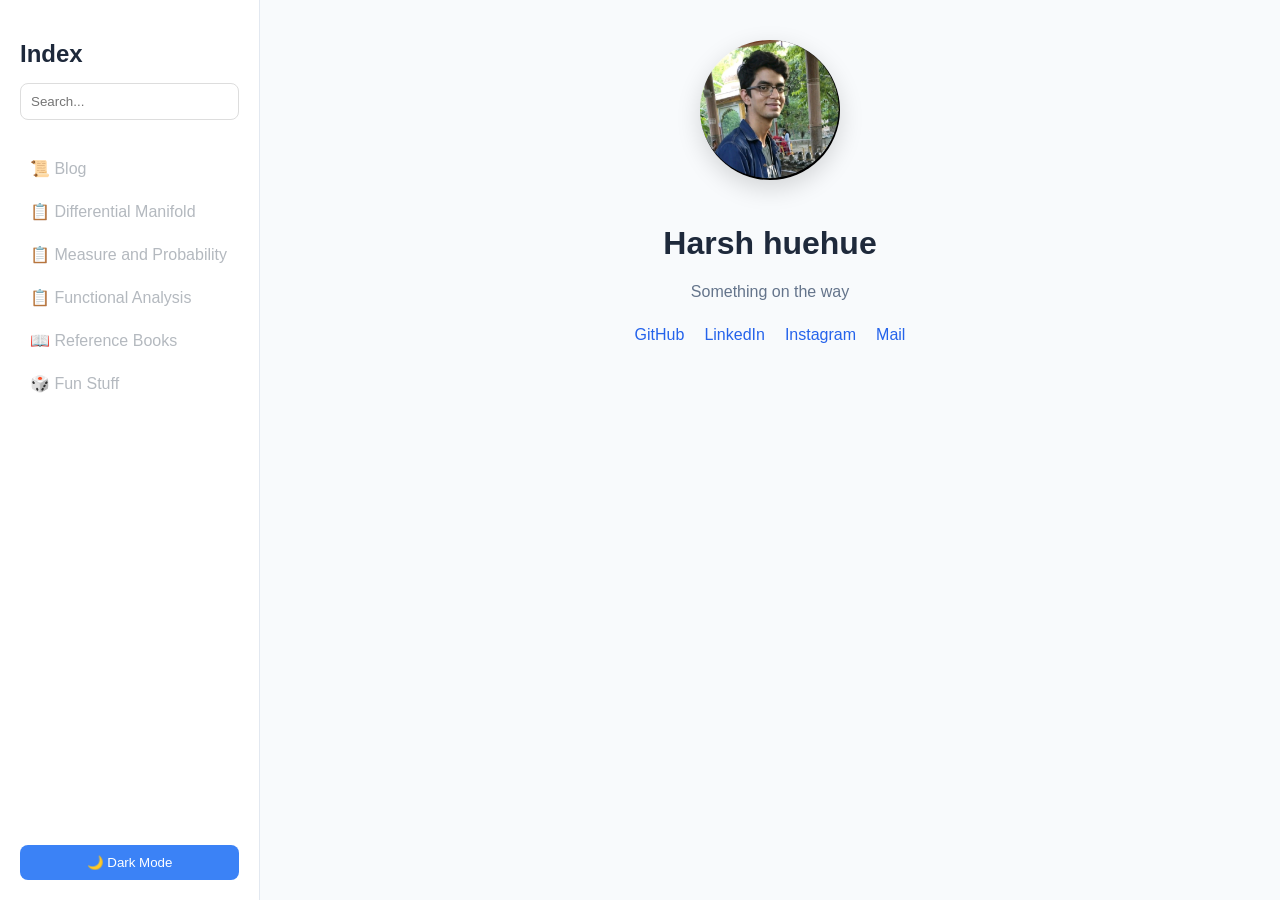
<file: index.html>
<!DOCTYPE html>
<html>
<head>
  <title>Home</title>
  <script>
  if (localStorage.getItem("darkMode") === "enabled") {
    document.documentElement.classList.add("dark");
  }
</script>
  <link rel="stylesheet" href="style.css">
  <meta name="viewport" content="width=device-width, initial-scale=1.0">
</head>
<body>

<div class="container">
  <button class="menu-toggle" onclick="toggleMenu()">☰ Menu</button>
  <!-- Sidebar -->
  <aside class="sidebar" id="sidebar">
    <h2>Index</h2>

    <input type="text" id="search" placeholder="Search...">

    <ul id="notesList">
      <li><a href="Notes/blog.html">📜 Blog</a></li>
      <li><a href="Notes/DM.html">📋 Differential Manifold</a></li>
      <li><a href="Notes/MP.html">📋 Measure and Probability</a></li>
      <li><a href="Notes/FA.html">📋 Functional Analysis</a></li>
      <li><a href="Notes/coding.html">📖 Reference Books</a></li>
      <li><a href="Notes/Fun.html">🎲 Fun Stuff</a></li>      
    </ul>

    <button onclick="toggleDark()">🌙 Dark Mode</button>
  </aside>

  <!-- Main Content -->
 <main class="content">

  <div class="home">

    <img src='pfp.jpg' alt="My Photo" class="profile-pic">

    <h1>Harsh huehue</h1>

    <p class="intro">
      Something on the way
    </p>

    <div class="socials">
      <a href='https://github.com/harsht22'>GitHub</a>
      <a href='https://www.linkedin.com/in/harsh-tandon-71bb15271/'>LinkedIn</a>
      <a href='https://www.instagram.com/laplacesdemonishere/'>Instagram</a>
      <a href='mailto:harsht22@iiserb.ac.in'>Mail</a>
    </div>

  </div>

</main>
</div>

<script src="script.js"></script>
</body>
</html>
</file>
<file: style.css>
* {
  box-sizing: border-box;
}

body {
  margin: 0;
  font-family: -apple-system, BlinkMacSystemFont, "Segoe UI", Roboto, sans-serif;
  background: #f8fafc;
  color: #1e293b;
}
.home {
  max-width: 600px;
  margin: 0 auto;
  text-align: center;
}
.button{
  border: 1px solid #e2e8f0;
  border-radius: 999px; /* pill shape */

  padding: 8px 14px;
  font-size: 14px;
  font-weight: 500;

  cursor: pointer;

  transition: all 0.2s ease;
}
button.active {
  background: #2563eb;
  color: white;
  border-color: #2563eb;
}

/* Profile image */
.profile-pic{
  width: 140px;
  height: 140px;
  border-radius: 50%;
  object-fit: cover;
  margin-bottom: 20px;
  box-shadow: 0 8px 25px rgba(0,0,0,0.15);
}

.profile-pic:hover{
  transform: scale(1.05);
  transition: 0.3s;
}
/* Heading */
.home h1 {
  font-size: 28px;
  margin-bottom: 10px;
}

/* Intro text */
.intro {
  color: #64748b;
  font-size: 16px;
  line-height: 1.6;
}

/* Socials */
.socials {
  margin-top: 20px;
  display: flex;
  justify-content: center;
  gap: 20px;
}

.socials a {
  text-decoration: none;
  color: #2563eb;
  font-weight: 500;
}

.socials a:hover {
  text-decoration: underline;
}
.container {
  display: flex;
  height: 100vh;
}

/* Sidebar */
.sidebar {
  width: 260px;
  background: white;
  border-right: 1px solid #e2e8f0;
  padding: 20px;
  display: flex;
  flex-direction: column;
}

.sidebar h2 {
  margin-bottom: 15px;
}

.sidebar input {
  padding: 10px;
  border-radius: 8px;
  border: 1px solid #ddd;
  margin-bottom: 15px;
  outline: none;
}

.sidebar input:focus {
  border-color: #3b82f6;
}

.sidebar ul {
  list-style: none;
  padding: 0;
  flex: 1;
}

.sidebar li {
  margin-bottom: 8px;
}

.sidebar a {
  text-decoration: none;
  color: #b4b9bf;
  padding: 8px 10px;
  border-radius: 8px;
  display: block;
  transition: 0.2s;
}

.sidebar a:hover {
  background: #f1f5f9;
  color: #2563eb;
}

/* Button */
.sidebar button {
  padding: 10px;
  border: none;
  border-radius: 8px;
  background: #3b82f6;
  color: white;
  cursor: pointer;
  transition: 0.2s;
}

.sidebar button:hover {
  background: #2563eb;
}

/* Main Content */
.content {
  flex: 1;
  padding: 40px;
  overflow-y: auto;
}

.content h1 {
  font-size: 32px;
  margin-bottom: 10px;
}

.content p {
  color: #64748b;
}

.content h2 {
  margin-top: 25px;
}

.content p {
  line-height: 1.7;
}

/*iframe {
  margin-top: 6-px;
  box-shadow: 0 4px 20px rgba(0,0,0,0.1);
}*/ 
/*.doc-section {
  display: block;
}

.doc-section button {
  position: relative;
  z-index: 1;
  display: block;
  margin-bottom: 15px; 👈 pushes iframe down 
}

#viewer {
  width: 100%;
  height: 70vh;
  border: none;
  display: block; /* 👈 important 
}*/
.doc-layout {
  display: flex;
  height: 80vh;
  gap: 50px
}

/* Left panel */
.doc-list {
  position: relative;
  z-index: 1;
  width: 200px;
  display: flex;
  flex-direction: column;
  gap: 10px;
}

.doc-list button {
  background: transparent;
  color: #475569;

  border: 1px solid #e2e8f0;
  border-radius: 500px; /* pill shape */

  padding: 8px 14px;
  font-size: 14px;
  font-weight: 500;

  cursor: pointer;

  transition: all 0.2s ease;
}
.doc-list button:hover {
  background: #f1f5f9;
  color: #2563eb;
  border-color: #cbd5f5;
}
.doc-list button.active {
  background: #2563eb;
  color: white;
  border-color: #2563eb;

  box-shadow: 0 4px 12px rgba(37, 99, 235, 0.3);
}
/* Right panel */
.doc-viewer {
  
  flex: 1;
}

#viewer {
  width: 100%;
  height: 1080px;
  border: none;
}
/* DARK MODE */
.dark body {
  background: #0f172a;
  color: #e2e8f0;
}

.dark .sidebar {
  background: #020617;
  border-right: 1px solid #1e293b;
}

.dark .sidebar a {
  color: #cbd5f5;
}

.dark .sidebar a:hover {
  background: #1e293b;
}

.dark .sidebar input {
  background: #020617;
  border: 1px solid #334155;
  color: white;
}

.dark .sidebar button {
  background: #6366f1;
}
.dark button{
  background: #020617;
  color: #e2e8f0
}
.dark button.active {
  background: #6366f1;
  color: white;
  border-color: #6366f1;
}
/*dark viewer*/
.dark .doc-list button {
  border: 1px solid #334155;
}

.dark .doc-list button:hover {
  background: #1e293b;
  color: #818cf8;
}

.dark .doc-list button.active {
  background: #6366f1;
  color: white;
  border-color: #6366f1;
}
/* Hide menu button on desktop */
.menu-toggle {
  display: none;
}
/* Mobile styles */
@media (max-width: 768px) {
  .menu-toggle {
    display: block;
    width: 100%;
    padding: 12px;
    border: none;
    background: #3b82f6;
    color: white;
    font-size: 16px;
  }

  /* Hide sidebar by default */
  .sidebar {
    display: none;
    width: 100%;
  }

  /* Show when active */
  .sidebar.active {
    display: block;
  }
   .home-layout {
    flex-direction: column;
    text-align: center;
  }

  .home-photo img {
    width: 150px;
  }

  .socials {
    justify-content: center;
  }

  .container {
    flex-direction: column;
    height: auto; /* important fix */
  }

  /* Sidebar becomes top */
  .sidebar {
    width: 100%;
    height: auto;
    border-right: none;
    border-bottom: 1px solid #e2e8f0;
  }

  /* Content spacing */
  .content {
    padding: 20px;
  }

  /* Fix iframe height */
  #viewer {
    height: 60vh;
  }

  /* Buttons full width */
  button {
    width: 100%;
    padding: 12px;
    font-size: 16px;
  }
}
</file>
